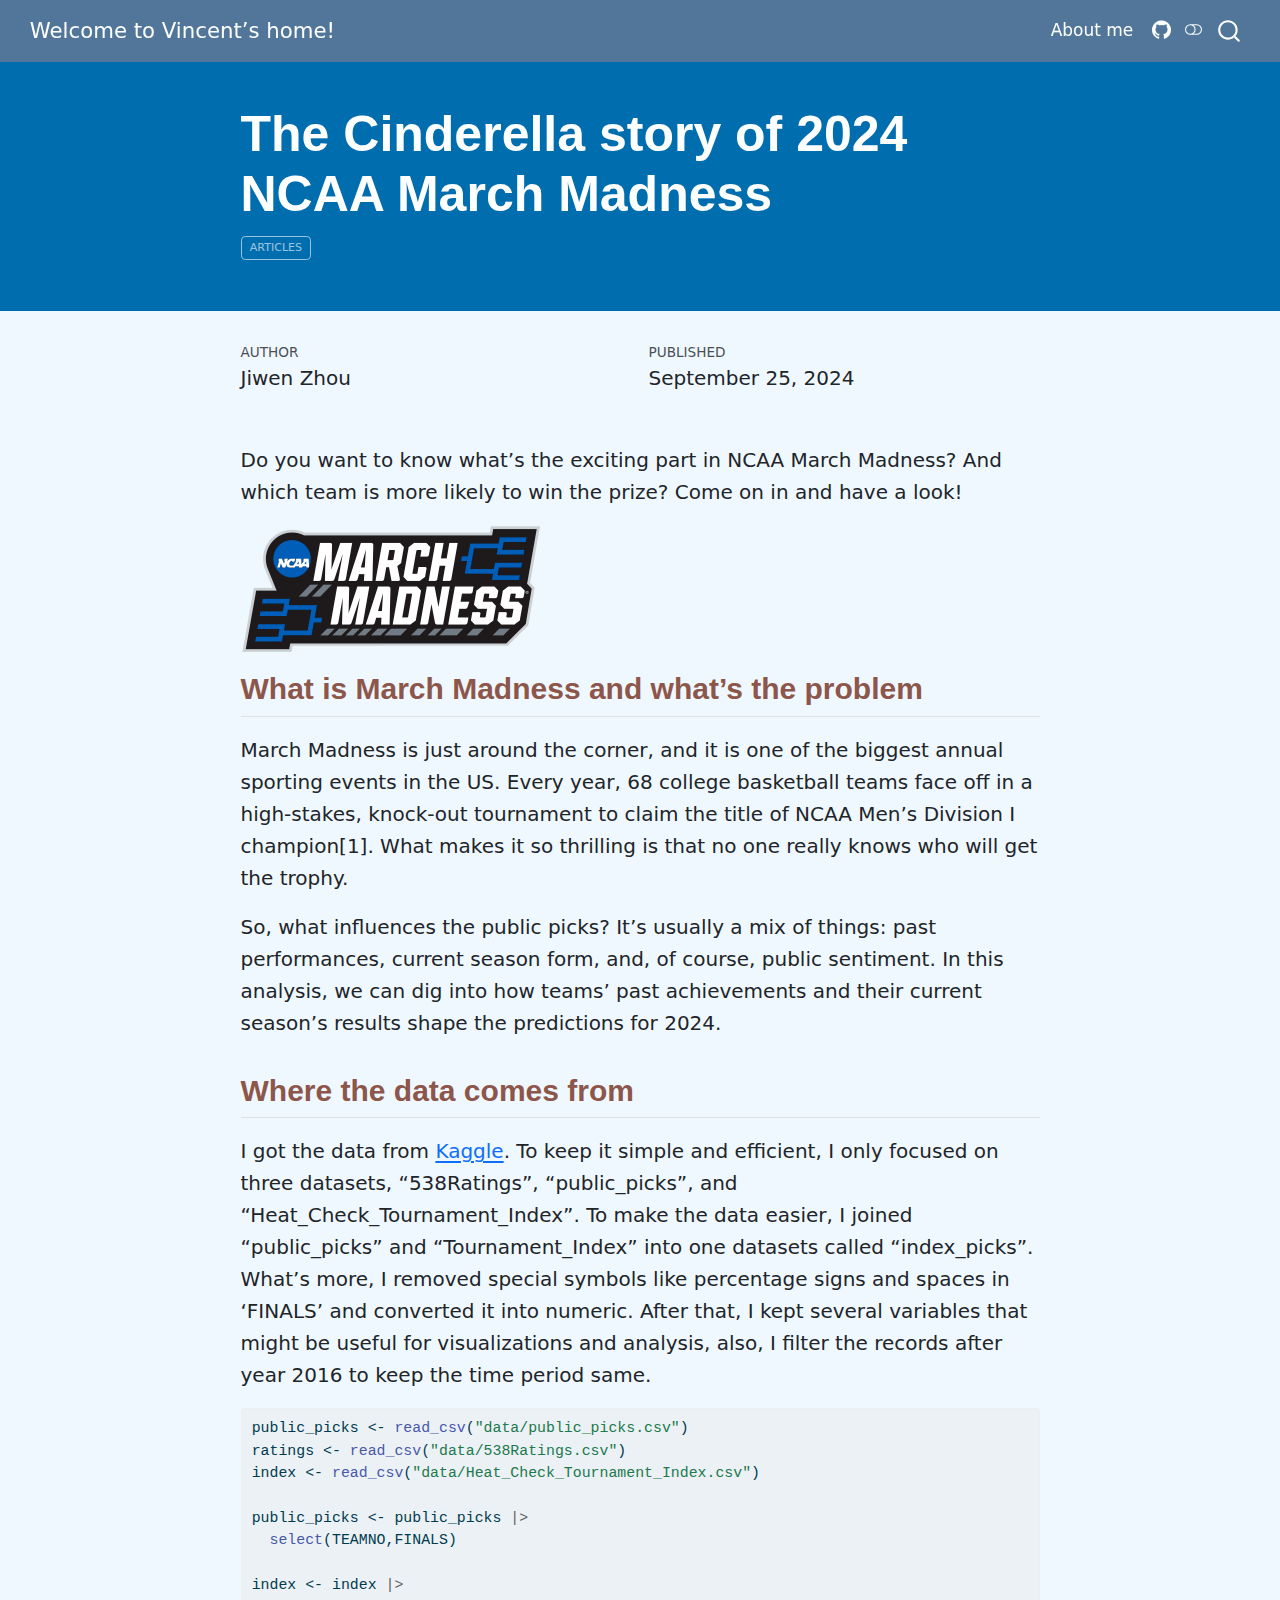
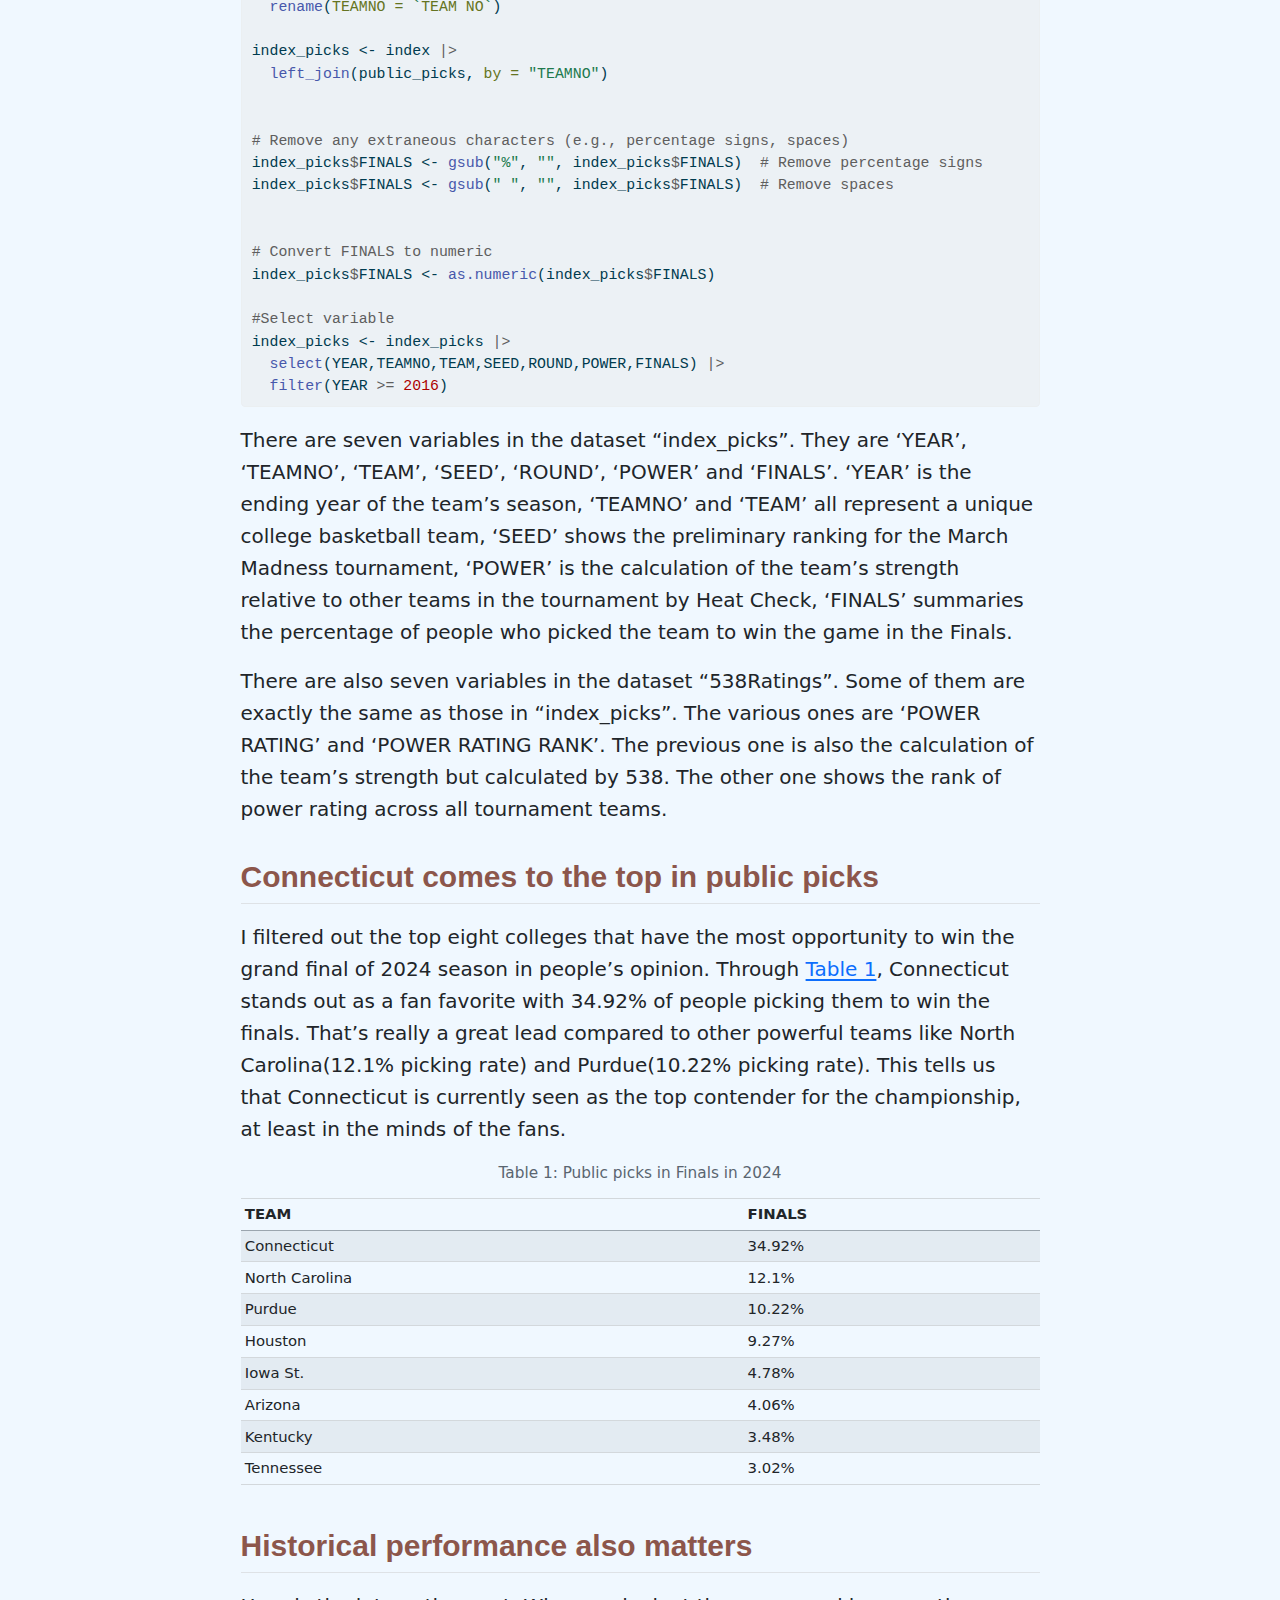
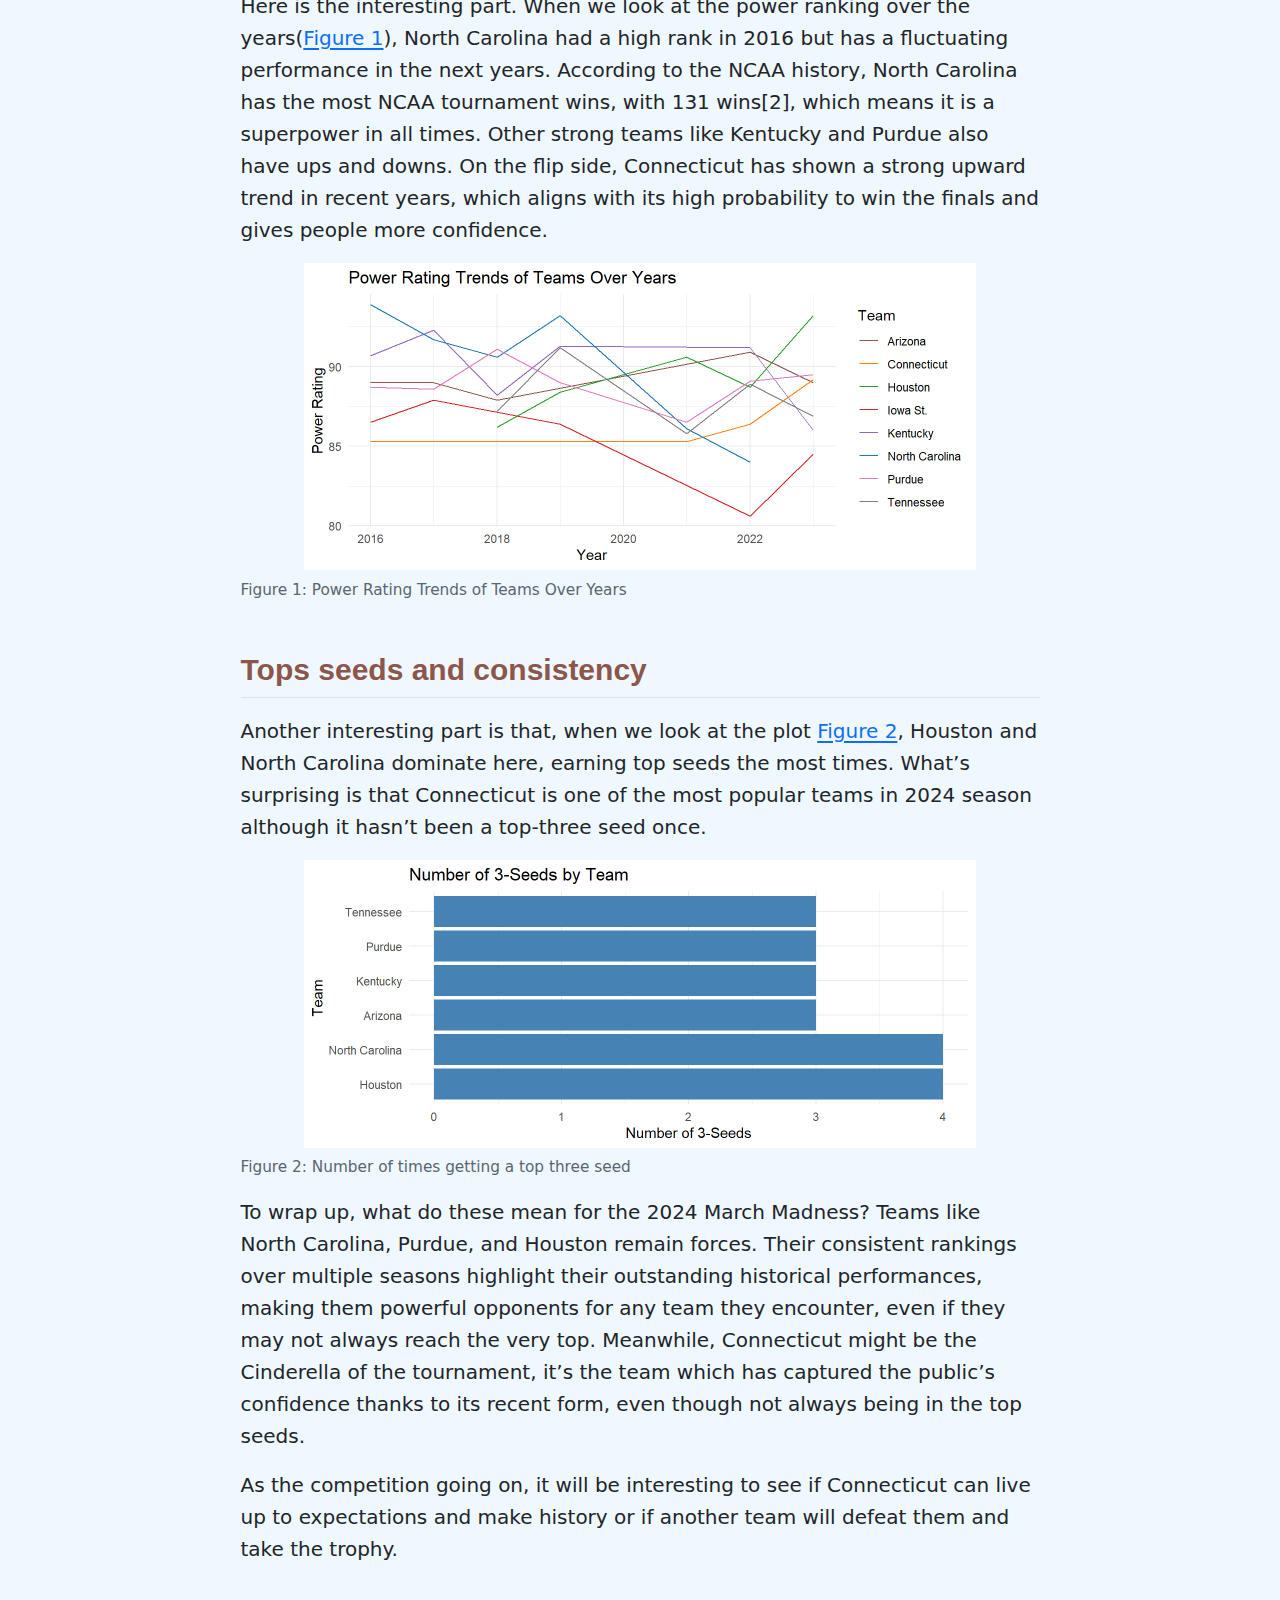
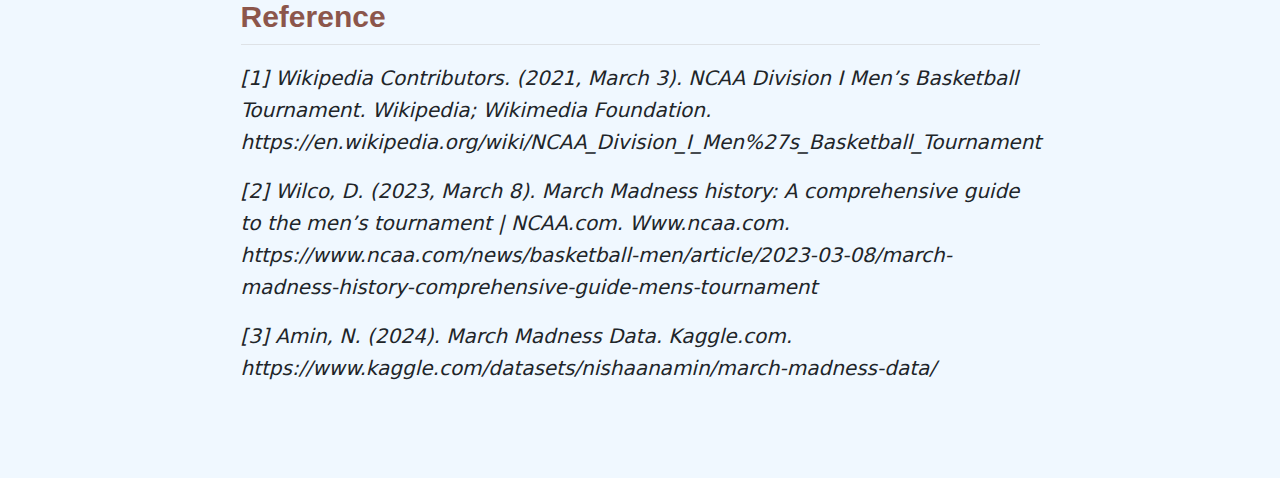
<file: docs/posts/welcome/index.html>
<!DOCTYPE html>
<html xmlns="http://www.w3.org/1999/xhtml" lang="en" xml:lang="en"><head>

<meta charset="utf-8">
<meta name="generator" content="quarto-1.4.553">

<meta name="viewport" content="width=device-width, initial-scale=1.0, user-scalable=yes">

<meta name="author" content="Jiwen Zhou">
<meta name="dcterms.date" content="2024-09-25">

<title>Welcome to Vincent’s home! - The Cinderella story of 2024 NCAA March Madness</title>
<style>
code{white-space: pre-wrap;}
span.smallcaps{font-variant: small-caps;}
div.columns{display: flex; gap: min(4vw, 1.5em);}
div.column{flex: auto; overflow-x: auto;}
div.hanging-indent{margin-left: 1.5em; text-indent: -1.5em;}
ul.task-list{list-style: none;}
ul.task-list li input[type="checkbox"] {
  width: 0.8em;
  margin: 0 0.8em 0.2em -1em; /* quarto-specific, see https://github.com/quarto-dev/quarto-cli/issues/4556 */ 
  vertical-align: middle;
}
/* CSS for syntax highlighting */
pre > code.sourceCode { white-space: pre; position: relative; }
pre > code.sourceCode > span { line-height: 1.25; }
pre > code.sourceCode > span:empty { height: 1.2em; }
.sourceCode { overflow: visible; }
code.sourceCode > span { color: inherit; text-decoration: inherit; }
div.sourceCode { margin: 1em 0; }
pre.sourceCode { margin: 0; }
@media screen {
div.sourceCode { overflow: auto; }
}
@media print {
pre > code.sourceCode { white-space: pre-wrap; }
pre > code.sourceCode > span { text-indent: -5em; padding-left: 5em; }
}
pre.numberSource code
  { counter-reset: source-line 0; }
pre.numberSource code > span
  { position: relative; left: -4em; counter-increment: source-line; }
pre.numberSource code > span > a:first-child::before
  { content: counter(source-line);
    position: relative; left: -1em; text-align: right; vertical-align: baseline;
    border: none; display: inline-block;
    -webkit-touch-callout: none; -webkit-user-select: none;
    -khtml-user-select: none; -moz-user-select: none;
    -ms-user-select: none; user-select: none;
    padding: 0 4px; width: 4em;
  }
pre.numberSource { margin-left: 3em;  padding-left: 4px; }
div.sourceCode
  {   }
@media screen {
pre > code.sourceCode > span > a:first-child::before { text-decoration: underline; }
}
</style>


<script src="../../site_libs/quarto-nav/quarto-nav.js"></script>
<script src="../../site_libs/quarto-nav/headroom.min.js"></script>
<script src="../../site_libs/clipboard/clipboard.min.js"></script>
<script src="../../site_libs/quarto-search/autocomplete.umd.js"></script>
<script src="../../site_libs/quarto-search/fuse.min.js"></script>
<script src="../../site_libs/quarto-search/quarto-search.js"></script>
<meta name="quarto:offset" content="../../">
<script src="../../site_libs/quarto-html/quarto.js"></script>
<script src="../../site_libs/quarto-html/popper.min.js"></script>
<script src="../../site_libs/quarto-html/tippy.umd.min.js"></script>
<script src="../../site_libs/quarto-html/anchor.min.js"></script>
<link href="../../site_libs/quarto-html/tippy.css" rel="stylesheet">
<link href="../../site_libs/quarto-html/quarto-syntax-highlighting.css" rel="stylesheet" class="quarto-color-scheme" id="quarto-text-highlighting-styles">
<link href="../../site_libs/quarto-html/quarto-syntax-highlighting-dark.css" rel="prefetch" class="quarto-color-scheme quarto-color-alternate" id="quarto-text-highlighting-styles">
<script src="../../site_libs/bootstrap/bootstrap.min.js"></script>
<link href="../../site_libs/bootstrap/bootstrap-icons.css" rel="stylesheet">
<link href="../../site_libs/bootstrap/bootstrap.min.css" rel="stylesheet" class="quarto-color-scheme" id="quarto-bootstrap" data-mode="light">
<link href="../../site_libs/bootstrap/bootstrap-dark.min.css" rel="prefetch" class="quarto-color-scheme quarto-color-alternate" id="quarto-bootstrap" data-mode="dark">
<script id="quarto-search-options" type="application/json">{
  "location": "navbar",
  "copy-button": false,
  "collapse-after": 3,
  "panel-placement": "end",
  "type": "overlay",
  "limit": 50,
  "keyboard-shortcut": [
    "f",
    "/",
    "s"
  ],
  "show-item-context": false,
  "language": {
    "search-no-results-text": "No results",
    "search-matching-documents-text": "matching documents",
    "search-copy-link-title": "Copy link to search",
    "search-hide-matches-text": "Hide additional matches",
    "search-more-match-text": "more match in this document",
    "search-more-matches-text": "more matches in this document",
    "search-clear-button-title": "Clear",
    "search-text-placeholder": "",
    "search-detached-cancel-button-title": "Cancel",
    "search-submit-button-title": "Submit",
    "search-label": "Search"
  }
}</script>
<script src="../../site_libs/kePrint-0.0.1/kePrint.js"></script>

<link href="../../site_libs/lightable-0.0.1/lightable.css" rel="stylesheet">



<link rel="stylesheet" href="../../styles.css">
</head>

<body class="nav-fixed fullcontent">

<div id="quarto-search-results"></div>
  <header id="quarto-header" class="headroom fixed-top quarto-banner">
    <nav class="navbar navbar-expand-lg " data-bs-theme="dark">
      <div class="navbar-container container-fluid">
      <div class="navbar-brand-container mx-auto">
    <a class="navbar-brand" href="../../index.html">
    <span class="navbar-title">Welcome to Vincent’s home!</span>
    </a>
  </div>
            <div id="quarto-search" class="" title="Search"></div>
          <button class="navbar-toggler" type="button" data-bs-toggle="collapse" data-bs-target="#navbarCollapse" aria-controls="navbarCollapse" aria-expanded="false" aria-label="Toggle navigation" onclick="if (window.quartoToggleHeadroom) { window.quartoToggleHeadroom(); }">
  <span class="navbar-toggler-icon"></span>
</button>
          <div class="collapse navbar-collapse" id="navbarCollapse">
            <ul class="navbar-nav navbar-nav-scroll ms-auto">
  <li class="nav-item">
    <a class="nav-link" href="../../about.html"> 
<span class="menu-text">About me</span></a>
  </li>  
  <li class="nav-item compact">
    <a class="nav-link" href="https://github.com/Vincent0153"> <i class="bi bi-github" role="img">
</i> 
<span class="menu-text"></span></a>
  </li>  
</ul>
          </div> <!-- /navcollapse -->
          <div class="quarto-navbar-tools">
  <a href="" class="quarto-color-scheme-toggle quarto-navigation-tool  px-1" onclick="window.quartoToggleColorScheme(); return false;" title="Toggle dark mode"><i class="bi"></i></a>
</div>
      </div> <!-- /container-fluid -->
    </nav>
</header>
<!-- content -->
<header id="title-block-header" class="quarto-title-block default page-columns page-full">
  <div class="quarto-title-banner page-columns page-full">
    <div class="quarto-title column-body">
      <h1 class="title">The Cinderella story of 2024 NCAA March Madness</h1>
                                <div class="quarto-categories">
                <div class="quarto-category">articles</div>
              </div>
                  </div>
  </div>
    
  
  <div class="quarto-title-meta">

      <div>
      <div class="quarto-title-meta-heading">Author</div>
      <div class="quarto-title-meta-contents">
               <p>Jiwen Zhou </p>
            </div>
    </div>
      
      <div>
      <div class="quarto-title-meta-heading">Published</div>
      <div class="quarto-title-meta-contents">
        <p class="date">September 25, 2024</p>
      </div>
    </div>
    
      
    </div>
    
  
  </header><div id="quarto-content" class="quarto-container page-columns page-rows-contents page-layout-article page-navbar">
<!-- sidebar -->
<!-- margin-sidebar -->
    
<!-- main -->
<main class="content quarto-banner-title-block" id="quarto-document-content">





<p>Do you want to know what’s the exciting part in NCAA March Madness? And which team is more likely to win the prize? Come on in and have a look!</p>
<p><img src="March_Madness.png" class="img-fluid"></p>
<section id="what-is-march-madness-and-whats-the-problem" class="level2">
<h2 class="anchored" data-anchor-id="what-is-march-madness-and-whats-the-problem">What is March Madness and what’s the problem</h2>
<p>March Madness is just around the corner, and it is one of the biggest annual sporting events in the US. Every year, 68 college basketball teams face off in a high-stakes, knock-out tournament to claim the title of NCAA Men’s Division I champion[1]. What makes it so thrilling is that no one really knows who will get the trophy.</p>
<p>So, what influences the public picks? It’s usually a mix of things: past performances, current season form, and, of course, public sentiment. In this analysis, we can dig into how teams’ past achievements and their current season’s results shape the predictions for 2024.</p>
</section>
<section id="where-the-data-comes-from" class="level2">
<h2 class="anchored" data-anchor-id="where-the-data-comes-from">Where the data comes from</h2>
<p>I got the data from <a href="https://www.kaggle.com/datasets/nishaanamin/march-madness-data/">Kaggle</a>. To keep it simple and efficient, I only focused on three datasets, “538Ratings”, “public_picks”, and “Heat_Check_Tournament_Index”. To make the data easier, I joined “public_picks” and “Tournament_Index” into one datasets called “index_picks”. What’s more, I removed special symbols like percentage signs and spaces in ‘FINALS’ and converted it into numeric. After that, I kept several variables that might be useful for visualizations and analysis, also, I filter the records after year 2016 to keep the time period same.</p>
<div class="cell">
<div class="sourceCode cell-code" id="cb1"><pre class="sourceCode r code-with-copy"><code class="sourceCode r"><span id="cb1-1"><a href="#cb1-1" aria-hidden="true" tabindex="-1"></a>public_picks <span class="ot">&lt;-</span> <span class="fu">read_csv</span>(<span class="st">"data/public_picks.csv"</span>)</span>
<span id="cb1-2"><a href="#cb1-2" aria-hidden="true" tabindex="-1"></a>ratings <span class="ot">&lt;-</span> <span class="fu">read_csv</span>(<span class="st">"data/538Ratings.csv"</span>)</span>
<span id="cb1-3"><a href="#cb1-3" aria-hidden="true" tabindex="-1"></a>index <span class="ot">&lt;-</span> <span class="fu">read_csv</span>(<span class="st">"data/Heat_Check_Tournament_Index.csv"</span>)</span>
<span id="cb1-4"><a href="#cb1-4" aria-hidden="true" tabindex="-1"></a></span>
<span id="cb1-5"><a href="#cb1-5" aria-hidden="true" tabindex="-1"></a>public_picks <span class="ot">&lt;-</span> public_picks <span class="sc">|&gt;</span></span>
<span id="cb1-6"><a href="#cb1-6" aria-hidden="true" tabindex="-1"></a>  <span class="fu">select</span>(TEAMNO,FINALS)</span>
<span id="cb1-7"><a href="#cb1-7" aria-hidden="true" tabindex="-1"></a></span>
<span id="cb1-8"><a href="#cb1-8" aria-hidden="true" tabindex="-1"></a>index <span class="ot">&lt;-</span> index <span class="sc">|&gt;</span></span>
<span id="cb1-9"><a href="#cb1-9" aria-hidden="true" tabindex="-1"></a>  <span class="fu">rename</span>(<span class="at">TEAMNO =</span> <span class="st">`</span><span class="at">TEAM NO</span><span class="st">`</span>)</span>
<span id="cb1-10"><a href="#cb1-10" aria-hidden="true" tabindex="-1"></a></span>
<span id="cb1-11"><a href="#cb1-11" aria-hidden="true" tabindex="-1"></a>index_picks <span class="ot">&lt;-</span> index <span class="sc">|&gt;</span></span>
<span id="cb1-12"><a href="#cb1-12" aria-hidden="true" tabindex="-1"></a>  <span class="fu">left_join</span>(public_picks, <span class="at">by =</span> <span class="st">"TEAMNO"</span>)</span>
<span id="cb1-13"><a href="#cb1-13" aria-hidden="true" tabindex="-1"></a></span>
<span id="cb1-14"><a href="#cb1-14" aria-hidden="true" tabindex="-1"></a></span>
<span id="cb1-15"><a href="#cb1-15" aria-hidden="true" tabindex="-1"></a><span class="co"># Remove any extraneous characters (e.g., percentage signs, spaces)</span></span>
<span id="cb1-16"><a href="#cb1-16" aria-hidden="true" tabindex="-1"></a>index_picks<span class="sc">$</span>FINALS <span class="ot">&lt;-</span> <span class="fu">gsub</span>(<span class="st">"%"</span>, <span class="st">""</span>, index_picks<span class="sc">$</span>FINALS)  <span class="co"># Remove percentage signs</span></span>
<span id="cb1-17"><a href="#cb1-17" aria-hidden="true" tabindex="-1"></a>index_picks<span class="sc">$</span>FINALS <span class="ot">&lt;-</span> <span class="fu">gsub</span>(<span class="st">" "</span>, <span class="st">""</span>, index_picks<span class="sc">$</span>FINALS)  <span class="co"># Remove spaces</span></span>
<span id="cb1-18"><a href="#cb1-18" aria-hidden="true" tabindex="-1"></a></span>
<span id="cb1-19"><a href="#cb1-19" aria-hidden="true" tabindex="-1"></a></span>
<span id="cb1-20"><a href="#cb1-20" aria-hidden="true" tabindex="-1"></a><span class="co"># Convert FINALS to numeric</span></span>
<span id="cb1-21"><a href="#cb1-21" aria-hidden="true" tabindex="-1"></a>index_picks<span class="sc">$</span>FINALS <span class="ot">&lt;-</span> <span class="fu">as.numeric</span>(index_picks<span class="sc">$</span>FINALS)</span>
<span id="cb1-22"><a href="#cb1-22" aria-hidden="true" tabindex="-1"></a></span>
<span id="cb1-23"><a href="#cb1-23" aria-hidden="true" tabindex="-1"></a><span class="co">#Select variable</span></span>
<span id="cb1-24"><a href="#cb1-24" aria-hidden="true" tabindex="-1"></a>index_picks <span class="ot">&lt;-</span> index_picks <span class="sc">|&gt;</span></span>
<span id="cb1-25"><a href="#cb1-25" aria-hidden="true" tabindex="-1"></a>  <span class="fu">select</span>(YEAR,TEAMNO,TEAM,SEED,ROUND,POWER,FINALS) <span class="sc">|&gt;</span></span>
<span id="cb1-26"><a href="#cb1-26" aria-hidden="true" tabindex="-1"></a>  <span class="fu">filter</span>(YEAR <span class="sc">&gt;=</span> <span class="dv">2016</span>)</span></code><button title="Copy to Clipboard" class="code-copy-button"><i class="bi"></i></button></pre></div>
</div>
<p>There are seven variables in the dataset “index_picks”. They are ‘YEAR’, ‘TEAMNO’, ‘TEAM’, ‘SEED’, ‘ROUND’, ‘POWER’ and ‘FINALS’. ‘YEAR’ is the ending year of the team’s season, ‘TEAMNO’ and ‘TEAM’ all represent a unique college basketball team, ‘SEED’ shows the preliminary ranking for the March Madness tournament, ‘POWER’ is the calculation of the team’s strength relative to other teams in the tournament by Heat Check, ‘FINALS’ summaries the percentage of people who picked the team to win the game in the Finals.</p>
<p>There are also seven variables in the dataset “538Ratings”. Some of them are exactly the same as those in “index_picks”. The various ones are ‘POWER RATING’ and ‘POWER RATING RANK’. The previous one is also the calculation of the team’s strength but calculated by 538. The other one shows the rank of power rating across all tournament teams.</p>
</section>
<section id="connecticut-comes-to-the-top-in-public-picks" class="level2">
<h2 class="anchored" data-anchor-id="connecticut-comes-to-the-top-in-public-picks">Connecticut comes to the top in public picks</h2>
<p>I filtered out the top eight colleges that have the most opportunity to win the grand final of 2024 season in people’s opinion. Through <a href="#tbl-finalpick" class="quarto-xref">Table&nbsp;1</a>, Connecticut stands out as a fan favorite with 34.92% of people picking them to win the finals. That’s really a great lead compared to other powerful teams like North Carolina(12.1% picking rate) and Purdue(10.22% picking rate). This tells us that Connecticut is currently seen as the top contender for the championship, at least in the minds of the fans.</p>
<div class="cell">
<div id="tbl-finalpick" class="cell quarto-float anchored">
<figure class="quarto-float quarto-float-tbl figure">
<figcaption class="quarto-float-caption-top quarto-float-caption quarto-float-tbl" id="tbl-finalpick-caption-0ceaefa1-69ba-4598-a22c-09a6ac19f8ca">
Table&nbsp;1: Public picks in Finals in 2024
</figcaption>
<div aria-describedby="tbl-finalpick-caption-0ceaefa1-69ba-4598-a22c-09a6ac19f8ca">
<div class="cell-output-display">
<div>
<table class="table do-not-create-environment cell table-sm table-striped small" data-quarto-postprocess="true">
<thead>
<tr class="header">
<th style="text-align: left;" data-quarto-table-cell-role="th">TEAM</th>
<th style="text-align: left;" data-quarto-table-cell-role="th">FINALS</th>
</tr>
</thead>
<tbody>
<tr class="odd">
<td style="text-align: left;">Connecticut</td>
<td style="text-align: left;">34.92%</td>
</tr>
<tr class="even">
<td style="text-align: left;">North Carolina</td>
<td style="text-align: left;">12.1%</td>
</tr>
<tr class="odd">
<td style="text-align: left;">Purdue</td>
<td style="text-align: left;">10.22%</td>
</tr>
<tr class="even">
<td style="text-align: left;">Houston</td>
<td style="text-align: left;">9.27%</td>
</tr>
<tr class="odd">
<td style="text-align: left;">Iowa St.</td>
<td style="text-align: left;">4.78%</td>
</tr>
<tr class="even">
<td style="text-align: left;">Arizona</td>
<td style="text-align: left;">4.06%</td>
</tr>
<tr class="odd">
<td style="text-align: left;">Kentucky</td>
<td style="text-align: left;">3.48%</td>
</tr>
<tr class="even">
<td style="text-align: left;">Tennessee</td>
<td style="text-align: left;">3.02%</td>
</tr>
</tbody>
</table>


</div>
</div>
</div>
</figure>
</div>
</div>
</section>
<section id="historical-performance-also-matters" class="level2">
<h2 class="anchored" data-anchor-id="historical-performance-also-matters">Historical performance also matters</h2>
<p>Here is the interesting part. When we look at the power ranking over the years(<a href="#fig-trend" class="quarto-xref">Figure&nbsp;1</a>), North Carolina had a high rank in 2016 but has a fluctuating performance in the next years. According to the NCAA history, North Carolina has the most NCAA tournament wins, with 131 wins[2], which means it is a superpower in all times. Other strong teams like Kentucky and Purdue also have ups and downs. On the flip side, Connecticut has shown a strong upward trend in recent years, which aligns with its high probability to win the finals and gives people more confidence.</p>
<div class="cell">
<div class="cell-output-display">
<div id="fig-trend" class="quarto-figure quarto-figure-center quarto-float anchored" data-fig-pos="h!">
<figure class="quarto-float quarto-float-fig figure">
<div aria-describedby="fig-trend-caption-0ceaefa1-69ba-4598-a22c-09a6ac19f8ca">
<img src="index_files/figure-html/fig-trend-1.png" class="img-fluid figure-img" data-fig-pos="h!" width="672">
</div>
<figcaption class="quarto-float-caption-bottom quarto-float-caption quarto-float-fig" id="fig-trend-caption-0ceaefa1-69ba-4598-a22c-09a6ac19f8ca">
Figure&nbsp;1: Power Rating Trends of Teams Over Years
</figcaption>
</figure>
</div>
</div>
</div>
</section>
<section id="tops-seeds-and-consistency" class="level2">
<h2 class="anchored" data-anchor-id="tops-seeds-and-consistency">Tops seeds and consistency</h2>
<p>Another interesting part is that, when we look at the plot <a href="#fig-seed" class="quarto-xref">Figure&nbsp;2</a>, Houston and North Carolina dominate here, earning top seeds the most times. What’s surprising is that Connecticut is one of the most popular teams in 2024 season although it hasn’t been a top-three seed once.</p>
<div class="cell">
<div class="cell-output-display">
<div id="fig-seed" class="quarto-figure quarto-figure-center quarto-float anchored" data-fig-pos="h!">
<figure class="quarto-float quarto-float-fig figure">
<div aria-describedby="fig-seed-caption-0ceaefa1-69ba-4598-a22c-09a6ac19f8ca">
<img src="index_files/figure-html/fig-seed-1.png" class="img-fluid figure-img" data-fig-pos="h!" width="672">
</div>
<figcaption class="quarto-float-caption-bottom quarto-float-caption quarto-float-fig" id="fig-seed-caption-0ceaefa1-69ba-4598-a22c-09a6ac19f8ca">
Figure&nbsp;2: Number of times getting a top three seed
</figcaption>
</figure>
</div>
</div>
</div>
<p>To wrap up, what do these mean for the 2024 March Madness? Teams like North Carolina, Purdue, and Houston remain forces. Their consistent rankings over multiple seasons highlight their outstanding historical performances, making them powerful opponents for any team they encounter, even if they may not always reach the very top. Meanwhile, Connecticut might be the Cinderella of the tournament, it’s the team which has captured the public’s confidence thanks to its recent form, even though not always being in the top seeds.</p>
<p>As the competition going on, it will be interesting to see if Connecticut can live up to expectations and make history or if another team will defeat them and take the trophy.</p>
</section>
<section id="reference" class="level2">
<h2 class="anchored" data-anchor-id="reference">Reference</h2>
<p><em>[1] Wikipedia Contributors. (2021, March 3). NCAA Division I Men’s Basketball Tournament. Wikipedia; Wikimedia Foundation. https://en.wikipedia.org/wiki/NCAA_Division_I_Men%27s_Basketball_Tournament</em></p>
<p><em>[2] Wilco, D. (2023, March 8). March Madness history: A comprehensive guide to the men’s tournament | NCAA.com. Www.ncaa.com. https://www.ncaa.com/news/basketball-men/article/2023-03-08/march-madness-history-comprehensive-guide-mens-tournament</em></p>
<p><em>[3] Amin, N. (2024). March Madness Data. Kaggle.com. https://www.kaggle.com/datasets/nishaanamin/march-madness-data/</em></p>


</section>

</main> <!-- /main -->
<script id="quarto-html-after-body" type="application/javascript">
window.document.addEventListener("DOMContentLoaded", function (event) {
  const toggleBodyColorMode = (bsSheetEl) => {
    const mode = bsSheetEl.getAttribute("data-mode");
    const bodyEl = window.document.querySelector("body");
    if (mode === "dark") {
      bodyEl.classList.add("quarto-dark");
      bodyEl.classList.remove("quarto-light");
    } else {
      bodyEl.classList.add("quarto-light");
      bodyEl.classList.remove("quarto-dark");
    }
  }
  const toggleBodyColorPrimary = () => {
    const bsSheetEl = window.document.querySelector("link#quarto-bootstrap");
    if (bsSheetEl) {
      toggleBodyColorMode(bsSheetEl);
    }
  }
  toggleBodyColorPrimary();  
  const disableStylesheet = (stylesheets) => {
    for (let i=0; i < stylesheets.length; i++) {
      const stylesheet = stylesheets[i];
      stylesheet.rel = 'prefetch';
    }
  }
  const enableStylesheet = (stylesheets) => {
    for (let i=0; i < stylesheets.length; i++) {
      const stylesheet = stylesheets[i];
      stylesheet.rel = 'stylesheet';
    }
  }
  const manageTransitions = (selector, allowTransitions) => {
    const els = window.document.querySelectorAll(selector);
    for (let i=0; i < els.length; i++) {
      const el = els[i];
      if (allowTransitions) {
        el.classList.remove('notransition');
      } else {
        el.classList.add('notransition');
      }
    }
  }
  const toggleGiscusIfUsed = (isAlternate, darkModeDefault) => {
    const baseTheme = document.querySelector('#giscus-base-theme')?.value ?? 'light';
    const alternateTheme = document.querySelector('#giscus-alt-theme')?.value ?? 'dark';
    let newTheme = '';
    if(darkModeDefault) {
      newTheme = isAlternate ? baseTheme : alternateTheme;
    } else {
      newTheme = isAlternate ? alternateTheme : baseTheme;
    }
    const changeGiscusTheme = () => {
      // From: https://github.com/giscus/giscus/issues/336
      const sendMessage = (message) => {
        const iframe = document.querySelector('iframe.giscus-frame');
        if (!iframe) return;
        iframe.contentWindow.postMessage({ giscus: message }, 'https://giscus.app');
      }
      sendMessage({
        setConfig: {
          theme: newTheme
        }
      });
    }
    const isGiscussLoaded = window.document.querySelector('iframe.giscus-frame') !== null;
    if (isGiscussLoaded) {
      changeGiscusTheme();
    }
  }
  const toggleColorMode = (alternate) => {
    // Switch the stylesheets
    const alternateStylesheets = window.document.querySelectorAll('link.quarto-color-scheme.quarto-color-alternate');
    manageTransitions('#quarto-margin-sidebar .nav-link', false);
    if (alternate) {
      enableStylesheet(alternateStylesheets);
      for (const sheetNode of alternateStylesheets) {
        if (sheetNode.id === "quarto-bootstrap") {
          toggleBodyColorMode(sheetNode);
        }
      }
    } else {
      disableStylesheet(alternateStylesheets);
      toggleBodyColorPrimary();
    }
    manageTransitions('#quarto-margin-sidebar .nav-link', true);
    // Switch the toggles
    const toggles = window.document.querySelectorAll('.quarto-color-scheme-toggle');
    for (let i=0; i < toggles.length; i++) {
      const toggle = toggles[i];
      if (toggle) {
        if (alternate) {
          toggle.classList.add("alternate");     
        } else {
          toggle.classList.remove("alternate");
        }
      }
    }
    // Hack to workaround the fact that safari doesn't
    // properly recolor the scrollbar when toggling (#1455)
    if (navigator.userAgent.indexOf('Safari') > 0 && navigator.userAgent.indexOf('Chrome') == -1) {
      manageTransitions("body", false);
      window.scrollTo(0, 1);
      setTimeout(() => {
        window.scrollTo(0, 0);
        manageTransitions("body", true);
      }, 40);  
    }
  }
  const isFileUrl = () => { 
    return window.location.protocol === 'file:';
  }
  const hasAlternateSentinel = () => {  
    let styleSentinel = getColorSchemeSentinel();
    if (styleSentinel !== null) {
      return styleSentinel === "alternate";
    } else {
      return false;
    }
  }
  const setStyleSentinel = (alternate) => {
    const value = alternate ? "alternate" : "default";
    if (!isFileUrl()) {
      window.localStorage.setItem("quarto-color-scheme", value);
    } else {
      localAlternateSentinel = value;
    }
  }
  const getColorSchemeSentinel = () => {
    if (!isFileUrl()) {
      const storageValue = window.localStorage.getItem("quarto-color-scheme");
      return storageValue != null ? storageValue : localAlternateSentinel;
    } else {
      return localAlternateSentinel;
    }
  }
  const darkModeDefault = false;
  let localAlternateSentinel = darkModeDefault ? 'alternate' : 'default';
  // Dark / light mode switch
  window.quartoToggleColorScheme = () => {
    // Read the current dark / light value 
    let toAlternate = !hasAlternateSentinel();
    toggleColorMode(toAlternate);
    setStyleSentinel(toAlternate);
    toggleGiscusIfUsed(toAlternate, darkModeDefault);
  };
  // Ensure there is a toggle, if there isn't float one in the top right
  if (window.document.querySelector('.quarto-color-scheme-toggle') === null) {
    const a = window.document.createElement('a');
    a.classList.add('top-right');
    a.classList.add('quarto-color-scheme-toggle');
    a.href = "";
    a.onclick = function() { try { window.quartoToggleColorScheme(); } catch {} return false; };
    const i = window.document.createElement("i");
    i.classList.add('bi');
    a.appendChild(i);
    window.document.body.appendChild(a);
  }
  // Switch to dark mode if need be
  if (hasAlternateSentinel()) {
    toggleColorMode(true);
  } else {
    toggleColorMode(false);
  }
  const icon = "";
  const anchorJS = new window.AnchorJS();
  anchorJS.options = {
    placement: 'right',
    icon: icon
  };
  anchorJS.add('.anchored');
  const isCodeAnnotation = (el) => {
    for (const clz of el.classList) {
      if (clz.startsWith('code-annotation-')) {                     
        return true;
      }
    }
    return false;
  }
  const clipboard = new window.ClipboardJS('.code-copy-button', {
    text: function(trigger) {
      const codeEl = trigger.previousElementSibling.cloneNode(true);
      for (const childEl of codeEl.children) {
        if (isCodeAnnotation(childEl)) {
          childEl.remove();
        }
      }
      return codeEl.innerText;
    }
  });
  clipboard.on('success', function(e) {
    // button target
    const button = e.trigger;
    // don't keep focus
    button.blur();
    // flash "checked"
    button.classList.add('code-copy-button-checked');
    var currentTitle = button.getAttribute("title");
    button.setAttribute("title", "Copied!");
    let tooltip;
    if (window.bootstrap) {
      button.setAttribute("data-bs-toggle", "tooltip");
      button.setAttribute("data-bs-placement", "left");
      button.setAttribute("data-bs-title", "Copied!");
      tooltip = new bootstrap.Tooltip(button, 
        { trigger: "manual", 
          customClass: "code-copy-button-tooltip",
          offset: [0, -8]});
      tooltip.show();    
    }
    setTimeout(function() {
      if (tooltip) {
        tooltip.hide();
        button.removeAttribute("data-bs-title");
        button.removeAttribute("data-bs-toggle");
        button.removeAttribute("data-bs-placement");
      }
      button.setAttribute("title", currentTitle);
      button.classList.remove('code-copy-button-checked');
    }, 1000);
    // clear code selection
    e.clearSelection();
  });
    var localhostRegex = new RegExp(/^(?:http|https):\/\/localhost\:?[0-9]*\//);
    var mailtoRegex = new RegExp(/^mailto:/);
      var filterRegex = new RegExp('/' + window.location.host + '/');
    var isInternal = (href) => {
        return filterRegex.test(href) || localhostRegex.test(href) || mailtoRegex.test(href);
    }
    // Inspect non-navigation links and adorn them if external
 	var links = window.document.querySelectorAll('a[href]:not(.nav-link):not(.navbar-brand):not(.toc-action):not(.sidebar-link):not(.sidebar-item-toggle):not(.pagination-link):not(.no-external):not([aria-hidden]):not(.dropdown-item):not(.quarto-navigation-tool)');
    for (var i=0; i<links.length; i++) {
      const link = links[i];
      if (!isInternal(link.href)) {
        // undo the damage that might have been done by quarto-nav.js in the case of
        // links that we want to consider external
        if (link.dataset.originalHref !== undefined) {
          link.href = link.dataset.originalHref;
        }
      }
    }
  function tippyHover(el, contentFn, onTriggerFn, onUntriggerFn) {
    const config = {
      allowHTML: true,
      maxWidth: 500,
      delay: 100,
      arrow: false,
      appendTo: function(el) {
          return el.parentElement;
      },
      interactive: true,
      interactiveBorder: 10,
      theme: 'quarto',
      placement: 'bottom-start',
    };
    if (contentFn) {
      config.content = contentFn;
    }
    if (onTriggerFn) {
      config.onTrigger = onTriggerFn;
    }
    if (onUntriggerFn) {
      config.onUntrigger = onUntriggerFn;
    }
    window.tippy(el, config); 
  }
  const noterefs = window.document.querySelectorAll('a[role="doc-noteref"]');
  for (var i=0; i<noterefs.length; i++) {
    const ref = noterefs[i];
    tippyHover(ref, function() {
      // use id or data attribute instead here
      let href = ref.getAttribute('data-footnote-href') || ref.getAttribute('href');
      try { href = new URL(href).hash; } catch {}
      const id = href.replace(/^#\/?/, "");
      const note = window.document.getElementById(id);
      if (note) {
        return note.innerHTML;
      } else {
        return "";
      }
    });
  }
  const xrefs = window.document.querySelectorAll('a.quarto-xref');
  const processXRef = (id, note) => {
    // Strip column container classes
    const stripColumnClz = (el) => {
      el.classList.remove("page-full", "page-columns");
      if (el.children) {
        for (const child of el.children) {
          stripColumnClz(child);
        }
      }
    }
    stripColumnClz(note)
    if (id === null || id.startsWith('sec-')) {
      // Special case sections, only their first couple elements
      const container = document.createElement("div");
      if (note.children && note.children.length > 2) {
        container.appendChild(note.children[0].cloneNode(true));
        for (let i = 1; i < note.children.length; i++) {
          const child = note.children[i];
          if (child.tagName === "P" && child.innerText === "") {
            continue;
          } else {
            container.appendChild(child.cloneNode(true));
            break;
          }
        }
        if (window.Quarto?.typesetMath) {
          window.Quarto.typesetMath(container);
        }
        return container.innerHTML
      } else {
        if (window.Quarto?.typesetMath) {
          window.Quarto.typesetMath(note);
        }
        return note.innerHTML;
      }
    } else {
      // Remove any anchor links if they are present
      const anchorLink = note.querySelector('a.anchorjs-link');
      if (anchorLink) {
        anchorLink.remove();
      }
      if (window.Quarto?.typesetMath) {
        window.Quarto.typesetMath(note);
      }
      // TODO in 1.5, we should make sure this works without a callout special case
      if (note.classList.contains("callout")) {
        return note.outerHTML;
      } else {
        return note.innerHTML;
      }
    }
  }
  for (var i=0; i<xrefs.length; i++) {
    const xref = xrefs[i];
    tippyHover(xref, undefined, function(instance) {
      instance.disable();
      let url = xref.getAttribute('href');
      let hash = undefined; 
      if (url.startsWith('#')) {
        hash = url;
      } else {
        try { hash = new URL(url).hash; } catch {}
      }
      if (hash) {
        const id = hash.replace(/^#\/?/, "");
        const note = window.document.getElementById(id);
        if (note !== null) {
          try {
            const html = processXRef(id, note.cloneNode(true));
            instance.setContent(html);
          } finally {
            instance.enable();
            instance.show();
          }
        } else {
          // See if we can fetch this
          fetch(url.split('#')[0])
          .then(res => res.text())
          .then(html => {
            const parser = new DOMParser();
            const htmlDoc = parser.parseFromString(html, "text/html");
            const note = htmlDoc.getElementById(id);
            if (note !== null) {
              const html = processXRef(id, note);
              instance.setContent(html);
            } 
          }).finally(() => {
            instance.enable();
            instance.show();
          });
        }
      } else {
        // See if we can fetch a full url (with no hash to target)
        // This is a special case and we should probably do some content thinning / targeting
        fetch(url)
        .then(res => res.text())
        .then(html => {
          const parser = new DOMParser();
          const htmlDoc = parser.parseFromString(html, "text/html");
          const note = htmlDoc.querySelector('main.content');
          if (note !== null) {
            // This should only happen for chapter cross references
            // (since there is no id in the URL)
            // remove the first header
            if (note.children.length > 0 && note.children[0].tagName === "HEADER") {
              note.children[0].remove();
            }
            const html = processXRef(null, note);
            instance.setContent(html);
          } 
        }).finally(() => {
          instance.enable();
          instance.show();
        });
      }
    }, function(instance) {
    });
  }
      let selectedAnnoteEl;
      const selectorForAnnotation = ( cell, annotation) => {
        let cellAttr = 'data-code-cell="' + cell + '"';
        let lineAttr = 'data-code-annotation="' +  annotation + '"';
        const selector = 'span[' + cellAttr + '][' + lineAttr + ']';
        return selector;
      }
      const selectCodeLines = (annoteEl) => {
        const doc = window.document;
        const targetCell = annoteEl.getAttribute("data-target-cell");
        const targetAnnotation = annoteEl.getAttribute("data-target-annotation");
        const annoteSpan = window.document.querySelector(selectorForAnnotation(targetCell, targetAnnotation));
        const lines = annoteSpan.getAttribute("data-code-lines").split(",");
        const lineIds = lines.map((line) => {
          return targetCell + "-" + line;
        })
        let top = null;
        let height = null;
        let parent = null;
        if (lineIds.length > 0) {
            //compute the position of the single el (top and bottom and make a div)
            const el = window.document.getElementById(lineIds[0]);
            top = el.offsetTop;
            height = el.offsetHeight;
            parent = el.parentElement.parentElement;
          if (lineIds.length > 1) {
            const lastEl = window.document.getElementById(lineIds[lineIds.length - 1]);
            const bottom = lastEl.offsetTop + lastEl.offsetHeight;
            height = bottom - top;
          }
          if (top !== null && height !== null && parent !== null) {
            // cook up a div (if necessary) and position it 
            let div = window.document.getElementById("code-annotation-line-highlight");
            if (div === null) {
              div = window.document.createElement("div");
              div.setAttribute("id", "code-annotation-line-highlight");
              div.style.position = 'absolute';
              parent.appendChild(div);
            }
            div.style.top = top - 2 + "px";
            div.style.height = height + 4 + "px";
            div.style.left = 0;
            let gutterDiv = window.document.getElementById("code-annotation-line-highlight-gutter");
            if (gutterDiv === null) {
              gutterDiv = window.document.createElement("div");
              gutterDiv.setAttribute("id", "code-annotation-line-highlight-gutter");
              gutterDiv.style.position = 'absolute';
              const codeCell = window.document.getElementById(targetCell);
              const gutter = codeCell.querySelector('.code-annotation-gutter');
              gutter.appendChild(gutterDiv);
            }
            gutterDiv.style.top = top - 2 + "px";
            gutterDiv.style.height = height + 4 + "px";
          }
          selectedAnnoteEl = annoteEl;
        }
      };
      const unselectCodeLines = () => {
        const elementsIds = ["code-annotation-line-highlight", "code-annotation-line-highlight-gutter"];
        elementsIds.forEach((elId) => {
          const div = window.document.getElementById(elId);
          if (div) {
            div.remove();
          }
        });
        selectedAnnoteEl = undefined;
      };
        // Handle positioning of the toggle
    window.addEventListener(
      "resize",
      throttle(() => {
        elRect = undefined;
        if (selectedAnnoteEl) {
          selectCodeLines(selectedAnnoteEl);
        }
      }, 10)
    );
    function throttle(fn, ms) {
    let throttle = false;
    let timer;
      return (...args) => {
        if(!throttle) { // first call gets through
            fn.apply(this, args);
            throttle = true;
        } else { // all the others get throttled
            if(timer) clearTimeout(timer); // cancel #2
            timer = setTimeout(() => {
              fn.apply(this, args);
              timer = throttle = false;
            }, ms);
        }
      };
    }
      // Attach click handler to the DT
      const annoteDls = window.document.querySelectorAll('dt[data-target-cell]');
      for (const annoteDlNode of annoteDls) {
        annoteDlNode.addEventListener('click', (event) => {
          const clickedEl = event.target;
          if (clickedEl !== selectedAnnoteEl) {
            unselectCodeLines();
            const activeEl = window.document.querySelector('dt[data-target-cell].code-annotation-active');
            if (activeEl) {
              activeEl.classList.remove('code-annotation-active');
            }
            selectCodeLines(clickedEl);
            clickedEl.classList.add('code-annotation-active');
          } else {
            // Unselect the line
            unselectCodeLines();
            clickedEl.classList.remove('code-annotation-active');
          }
        });
      }
  const findCites = (el) => {
    const parentEl = el.parentElement;
    if (parentEl) {
      const cites = parentEl.dataset.cites;
      if (cites) {
        return {
          el,
          cites: cites.split(' ')
        };
      } else {
        return findCites(el.parentElement)
      }
    } else {
      return undefined;
    }
  };
  var bibliorefs = window.document.querySelectorAll('a[role="doc-biblioref"]');
  for (var i=0; i<bibliorefs.length; i++) {
    const ref = bibliorefs[i];
    const citeInfo = findCites(ref);
    if (citeInfo) {
      tippyHover(citeInfo.el, function() {
        var popup = window.document.createElement('div');
        citeInfo.cites.forEach(function(cite) {
          var citeDiv = window.document.createElement('div');
          citeDiv.classList.add('hanging-indent');
          citeDiv.classList.add('csl-entry');
          var biblioDiv = window.document.getElementById('ref-' + cite);
          if (biblioDiv) {
            citeDiv.innerHTML = biblioDiv.innerHTML;
          }
          popup.appendChild(citeDiv);
        });
        return popup.innerHTML;
      });
    }
  }
});
</script>
</div> <!-- /content -->




</body></html>
</file>
<file: docs/site_libs/quarto-html/tippy.css>
.tippy-box[data-animation=fade][data-state=hidden]{opacity:0}[data-tippy-root]{max-width:calc(100vw - 10px)}.tippy-box{position:relative;background-color:#333;color:#fff;border-radius:4px;font-size:14px;line-height:1.4;white-space:normal;outline:0;transition-property:transform,visibility,opacity}.tippy-box[data-placement^=top]>.tippy-arrow{bottom:0}.tippy-box[data-placement^=top]>.tippy-arrow:before{bottom:-7px;left:0;border-width:8px 8px 0;border-top-color:initial;transform-origin:center top}.tippy-box[data-placement^=bottom]>.tippy-arrow{top:0}.tippy-box[data-placement^=bottom]>.tippy-arrow:before{top:-7px;left:0;border-width:0 8px 8px;border-bottom-color:initial;transform-origin:center bottom}.tippy-box[data-placement^=left]>.tippy-arrow{right:0}.tippy-box[data-placement^=left]>.tippy-arrow:before{border-width:8px 0 8px 8px;border-left-color:initial;right:-7px;transform-origin:center left}.tippy-box[data-placement^=right]>.tippy-arrow{left:0}.tippy-box[data-placement^=right]>.tippy-arrow:before{left:-7px;border-width:8px 8px 8px 0;border-right-color:initial;transform-origin:center right}.tippy-box[data-inertia][data-state=visible]{transition-timing-function:cubic-bezier(.54,1.5,.38,1.11)}.tippy-arrow{width:16px;height:16px;color:#333}.tippy-arrow:before{content:"";position:absolute;border-color:transparent;border-style:solid}.tippy-content{position:relative;padding:5px 9px;z-index:1}
</file>
<file: docs/site_libs/quarto-html/quarto-syntax-highlighting.css>
/* quarto syntax highlight colors */
:root {
  --quarto-hl-ot-color: #003B4F;
  --quarto-hl-at-color: #657422;
  --quarto-hl-ss-color: #20794D;
  --quarto-hl-an-color: #5E5E5E;
  --quarto-hl-fu-color: #4758AB;
  --quarto-hl-st-color: #20794D;
  --quarto-hl-cf-color: #003B4F;
  --quarto-hl-op-color: #5E5E5E;
  --quarto-hl-er-color: #AD0000;
  --quarto-hl-bn-color: #AD0000;
  --quarto-hl-al-color: #AD0000;
  --quarto-hl-va-color: #111111;
  --quarto-hl-bu-color: inherit;
  --quarto-hl-ex-color: inherit;
  --quarto-hl-pp-color: #AD0000;
  --quarto-hl-in-color: #5E5E5E;
  --quarto-hl-vs-color: #20794D;
  --quarto-hl-wa-color: #5E5E5E;
  --quarto-hl-do-color: #5E5E5E;
  --quarto-hl-im-color: #00769E;
  --quarto-hl-ch-color: #20794D;
  --quarto-hl-dt-color: #AD0000;
  --quarto-hl-fl-color: #AD0000;
  --quarto-hl-co-color: #5E5E5E;
  --quarto-hl-cv-color: #5E5E5E;
  --quarto-hl-cn-color: #8f5902;
  --quarto-hl-sc-color: #5E5E5E;
  --quarto-hl-dv-color: #AD0000;
  --quarto-hl-kw-color: #003B4F;
}

/* other quarto variables */
:root {
  --quarto-font-monospace: SFMono-Regular, Menlo, Monaco, Consolas, "Liberation Mono", "Courier New", monospace;
}

pre > code.sourceCode > span {
  color: #003B4F;
}

code span {
  color: #003B4F;
}

code.sourceCode > span {
  color: #003B4F;
}

div.sourceCode,
div.sourceCode pre.sourceCode {
  color: #003B4F;
}

code span.ot {
  color: #003B4F;
  font-style: inherit;
}

code span.at {
  color: #657422;
  font-style: inherit;
}

code span.ss {
  color: #20794D;
  font-style: inherit;
}

code span.an {
  color: #5E5E5E;
  font-style: inherit;
}

code span.fu {
  color: #4758AB;
  font-style: inherit;
}

code span.st {
  color: #20794D;
  font-style: inherit;
}

code span.cf {
  color: #003B4F;
  font-style: inherit;
}

code span.op {
  color: #5E5E5E;
  font-style: inherit;
}

code span.er {
  color: #AD0000;
  font-style: inherit;
}

code span.bn {
  color: #AD0000;
  font-style: inherit;
}

code span.al {
  color: #AD0000;
  font-style: inherit;
}

code span.va {
  color: #111111;
  font-style: inherit;
}

code span.bu {
  font-style: inherit;
}

code span.ex {
  font-style: inherit;
}

code span.pp {
  color: #AD0000;
  font-style: inherit;
}

code span.in {
  color: #5E5E5E;
  font-style: inherit;
}

code span.vs {
  color: #20794D;
  font-style: inherit;
}

code span.wa {
  color: #5E5E5E;
  font-style: italic;
}

code span.do {
  color: #5E5E5E;
  font-style: italic;
}

code span.im {
  color: #00769E;
  font-style: inherit;
}

code span.ch {
  color: #20794D;
  font-style: inherit;
}

code span.dt {
  color: #AD0000;
  font-style: inherit;
}

code span.fl {
  color: #AD0000;
  font-style: inherit;
}

code span.co {
  color: #5E5E5E;
  font-style: inherit;
}

code span.cv {
  color: #5E5E5E;
  font-style: italic;
}

code span.cn {
  color: #8f5902;
  font-style: inherit;
}

code span.sc {
  color: #5E5E5E;
  font-style: inherit;
}

code span.dv {
  color: #AD0000;
  font-style: inherit;
}

code span.kw {
  color: #003B4F;
  font-style: inherit;
}

.prevent-inlining {
  content: "</";
}

/*# sourceMappingURL=debc5d5d77c3f9108843748ff7464032.css.map */
</file>
<file: docs/site_libs/quarto-html/quarto-syntax-highlighting-dark.css>
/* quarto syntax highlight colors */
:root {
  --quarto-hl-al-color: #f07178;
  --quarto-hl-an-color: #d4d0ab;
  --quarto-hl-at-color: #00e0e0;
  --quarto-hl-bn-color: #d4d0ab;
  --quarto-hl-bu-color: #abe338;
  --quarto-hl-ch-color: #abe338;
  --quarto-hl-co-color: #f8f8f2;
  --quarto-hl-cv-color: #ffd700;
  --quarto-hl-cn-color: #ffd700;
  --quarto-hl-cf-color: #ffa07a;
  --quarto-hl-dt-color: #ffa07a;
  --quarto-hl-dv-color: #d4d0ab;
  --quarto-hl-do-color: #f8f8f2;
  --quarto-hl-er-color: #f07178;
  --quarto-hl-ex-color: #00e0e0;
  --quarto-hl-fl-color: #d4d0ab;
  --quarto-hl-fu-color: #ffa07a;
  --quarto-hl-im-color: #abe338;
  --quarto-hl-in-color: #d4d0ab;
  --quarto-hl-kw-color: #ffa07a;
  --quarto-hl-op-color: #ffa07a;
  --quarto-hl-ot-color: #00e0e0;
  --quarto-hl-pp-color: #dcc6e0;
  --quarto-hl-re-color: #00e0e0;
  --quarto-hl-sc-color: #abe338;
  --quarto-hl-ss-color: #abe338;
  --quarto-hl-st-color: #abe338;
  --quarto-hl-va-color: #00e0e0;
  --quarto-hl-vs-color: #abe338;
  --quarto-hl-wa-color: #dcc6e0;
}

/* other quarto variables */
:root {
  --quarto-font-monospace: SFMono-Regular, Menlo, Monaco, Consolas, "Liberation Mono", "Courier New", monospace;
}

code span.al {
  background-color: #2a0f15;
  font-weight: bold;
  color: #f07178;
}

code span.an {
  color: #d4d0ab;
}

code span.at {
  color: #00e0e0;
}

code span.bn {
  color: #d4d0ab;
}

code span.bu {
  color: #abe338;
}

code span.ch {
  color: #abe338;
}

code span.co {
  font-style: italic;
  color: #f8f8f2;
}

code span.cv {
  color: #ffd700;
}

code span.cn {
  color: #ffd700;
}

code span.cf {
  font-weight: bold;
  color: #ffa07a;
}

code span.dt {
  color: #ffa07a;
}

code span.dv {
  color: #d4d0ab;
}

code span.do {
  color: #f8f8f2;
}

code span.er {
  color: #f07178;
  text-decoration: underline;
}

code span.ex {
  font-weight: bold;
  color: #00e0e0;
}

code span.fl {
  color: #d4d0ab;
}

code span.fu {
  color: #ffa07a;
}

code span.im {
  color: #abe338;
}

code span.in {
  color: #d4d0ab;
}

code span.kw {
  font-weight: bold;
  color: #ffa07a;
}

pre > code.sourceCode > span {
  color: #f8f8f2;
}

code span {
  color: #f8f8f2;
}

code.sourceCode > span {
  color: #f8f8f2;
}

div.sourceCode,
div.sourceCode pre.sourceCode {
  color: #f8f8f2;
}

code span.op {
  color: #ffa07a;
}

code span.ot {
  color: #00e0e0;
}

code span.pp {
  color: #dcc6e0;
}

code span.re {
  background-color: #f8f8f2;
  color: #00e0e0;
}

code span.sc {
  color: #abe338;
}

code span.ss {
  color: #abe338;
}

code span.st {
  color: #abe338;
}

code span.va {
  color: #00e0e0;
}

code span.vs {
  color: #abe338;
}

code span.wa {
  color: #dcc6e0;
}

.prevent-inlining {
  content: "</";
}

/*# sourceMappingURL=935a306eefa94366c21e1a970dddb765.css.map */
</file>
<file: docs/site_libs/lightable-0.0.1/lightable.css>
/*!
 * lightable v0.0.1
 * Copyright 2020 Hao Zhu
 * Licensed under MIT (https://github.com/haozhu233/kableExtra/blob/master/LICENSE)
 */

.lightable-minimal {
  border-collapse: separate;
  border-spacing: 16px 1px;
  width: 100%;
  margin-bottom: 10px;
}

.lightable-minimal td {
  margin-left: 5px;
  margin-right: 5px;
}

.lightable-minimal th {
  margin-left: 5px;
  margin-right: 5px;
}

.lightable-minimal thead tr:last-child th {
  border-bottom: 2px solid #00000050;
  empty-cells: hide;

}

.lightable-minimal tbody tr:first-child td {
  padding-top: 0.5em;
}

.lightable-minimal.lightable-hover tbody tr:hover {
  background-color: #f5f5f5;
}

.lightable-minimal.lightable-striped tbody tr:nth-child(even) {
  background-color: #f5f5f5;
}

.lightable-classic {
  border-top: 0.16em solid #111111;
  border-bottom: 0.16em solid #111111;
  width: 100%;
  margin-bottom: 10px;
  margin: 10px 5px;
}

.lightable-classic tfoot tr td {
  border: 0;
}

.lightable-classic tfoot tr:first-child td {
  border-top: 0.14em solid #111111;
}

.lightable-classic caption {
  color: #222222;
}

.lightable-classic td {
  padding-left: 5px;
  padding-right: 5px;
  color: #222222;
}

.lightable-classic th {
  padding-left: 5px;
  padding-right: 5px;
  font-weight: normal;
  color: #222222;
}

.lightable-classic thead tr:last-child th {
  border-bottom: 0.10em solid #111111;
}

.lightable-classic.lightable-hover tbody tr:hover {
  background-color: #F9EEC1;
}

.lightable-classic.lightable-striped tbody tr:nth-child(even) {
  background-color: #f5f5f5;
}

.lightable-classic-2 {
  border-top: 3px double #111111;
  border-bottom: 3px double #111111;
  width: 100%;
  margin-bottom: 10px;
}

.lightable-classic-2 tfoot tr td {
  border: 0;
}

.lightable-classic-2 tfoot tr:first-child td {
  border-top: 3px double #111111;
}

.lightable-classic-2 caption {
  color: #222222;
}

.lightable-classic-2 td {
  padding-left: 5px;
  padding-right: 5px;
  color: #222222;
}

.lightable-classic-2 th {
  padding-left: 5px;
  padding-right: 5px;
  font-weight: normal;
  color: #222222;
}

.lightable-classic-2 tbody tr:last-child td {
  border-bottom: 3px double #111111;
}

.lightable-classic-2 thead tr:last-child th {
  border-bottom: 1px solid #111111;
}

.lightable-classic-2.lightable-hover tbody tr:hover {
  background-color: #F9EEC1;
}

.lightable-classic-2.lightable-striped tbody tr:nth-child(even) {
  background-color: #f5f5f5;
}

.lightable-material {
  min-width: 100%;
  white-space: nowrap;
  table-layout: fixed;
  font-family: Roboto, sans-serif;
  border: 1px solid #EEE;
  border-collapse: collapse;
  margin-bottom: 10px;
}

.lightable-material tfoot tr td {
  border: 0;
}

.lightable-material tfoot tr:first-child td {
  border-top: 1px solid #EEE;
}

.lightable-material th {
  height: 56px;
  padding-left: 16px;
  padding-right: 16px;
}

.lightable-material td {
  height: 52px;
  padding-left: 16px;
  padding-right: 16px;
  border-top: 1px solid #eeeeee;
}

.lightable-material.lightable-hover tbody tr:hover {
  background-color: #f5f5f5;
}

.lightable-material.lightable-striped tbody tr:nth-child(even) {
  background-color: #f5f5f5;
}

.lightable-material.lightable-striped tbody td {
  border: 0;
}

.lightable-material.lightable-striped thead tr:last-child th {
  border-bottom: 1px solid #ddd;
}

.lightable-material-dark {
  min-width: 100%;
  white-space: nowrap;
  table-layout: fixed;
  font-family: Roboto, sans-serif;
  border: 1px solid #FFFFFF12;
  border-collapse: collapse;
  margin-bottom: 10px;
  background-color: #363640;
}

.lightable-material-dark tfoot tr td {
  border: 0;
}

.lightable-material-dark tfoot tr:first-child td {
  border-top: 1px solid #FFFFFF12;
}

.lightable-material-dark th {
  height: 56px;
  padding-left: 16px;
  padding-right: 16px;
  color: #FFFFFF60;
}

.lightable-material-dark td {
  height: 52px;
  padding-left: 16px;
  padding-right: 16px;
  color: #FFFFFF;
  border-top: 1px solid #FFFFFF12;
}

.lightable-material-dark.lightable-hover tbody tr:hover {
  background-color: #FFFFFF12;
}

.lightable-material-dark.lightable-striped tbody tr:nth-child(even) {
  background-color: #FFFFFF12;
}

.lightable-material-dark.lightable-striped tbody td {
  border: 0;
}

.lightable-material-dark.lightable-striped thead tr:last-child th {
  border-bottom: 1px solid #FFFFFF12;
}

.lightable-paper {
  width: 100%;
  margin-bottom: 10px;
  color: #444;
}

.lightable-paper tfoot tr td {
  border: 0;
}

.lightable-paper tfoot tr:first-child td {
  border-top: 1px solid #00000020;
}

.lightable-paper thead tr:last-child th {
  color: #666;
  vertical-align: bottom;
  border-bottom: 1px solid #00000020;
  line-height: 1.15em;
  padding: 10px 5px;
}

.lightable-paper td {
  vertical-align: middle;
  border-bottom: 1px solid #00000010;
  line-height: 1.15em;
  padding: 7px 5px;
}

.lightable-paper.lightable-hover tbody tr:hover {
  background-color: #F9EEC1;
}

.lightable-paper.lightable-striped tbody tr:nth-child(even) {
  background-color: #00000008;
}

.lightable-paper.lightable-striped tbody td {
  border: 0;
}
</file>
<file: docs/styles.css>
/* css styles */
.navbar-dark, .quarto-title-banner {
  background-color: #006DAE;
}

body{
  background-color: #f0f8ff;
}

h1{
    color: #8c564b;
  font-family: 'Copper Black', sans-serif;
  font-weight: bold;
  font-size: 50px;
}

h2{
    color: #8c564b;
  font-family: 'Copper Black', sans-serif;
  font-weight: bold;
  font-size: 30px;
}


p {
  font-size: 20px;
  line-height: 1.6;
}
</file>
